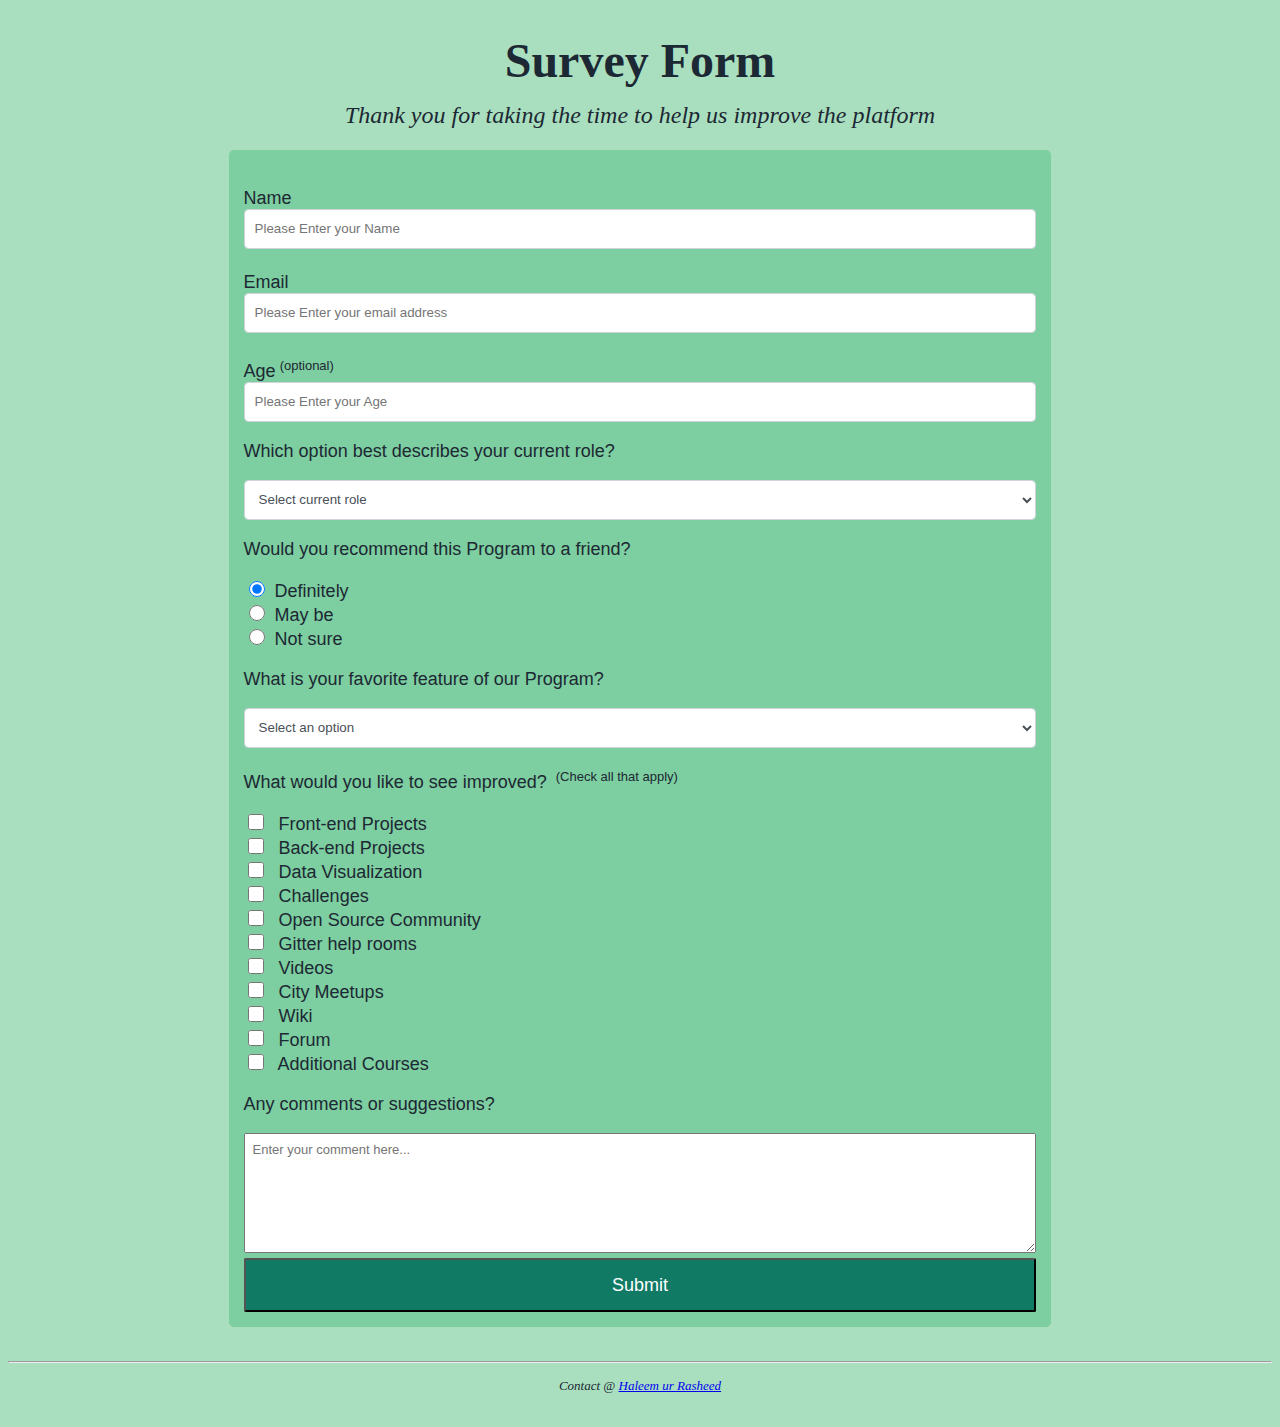
<file: Survey_Form/index.html>
<!doctype html>
<html lang="en">

  <head>
    <!-- Required meta tags -->
    <meta charset="utf-8">
    <meta name="form" content="survey form">
    <meta name="author" content="Haleem ur Rasheed">
    <meta http-equiv="refresh" content="60">
    <meta name="viewport" content="width=device-width, initial-scale=1">

    <!-- Bootstrap CSS -->
    <!--<link rel="stylesheet" href="https://stackpath.bootstrapcdn.com/bootstrap/4.4.1/css/bootstrap.min.css" integrity="sha384-Vkoo8x4CGsO3+Hhxv8T/Q5PaXtkKtu6ug5TOeNV6gBiFeWPGFN9MuhOf23Q9Ifjh" crossorigin="anonymous">-->
    <link rel="stylesheet" href="style2.css">

    <title>Survey Form </title>
  </head>


  <body>

      <header class="header"> <!-- A <header> tag cannot be placed within a <footer>, <address> or another <header> element.-->
        <h1 id="title" class="text-center">Survey Form</h1>
        <p id="description" class="text-center"><em>Thank you for taking the time to help us improve the platform</em></p>
      </header>
      <div class="container">

      <div class="form-group">
        <form id="survey-form">
            <br>
            <label id ="name-label" for ="name">Name</label><input type="text" name="name" id="name" class = "class-control" placeholder="Please Enter your Name" required>
            <br>
            <label id="email-label" for="email">Email</label><input name="email" type="email" id ="email" class = "class-control" placeholder="Please Enter your email address" required>
            <br>
            <label id="number-label" for ="number">Age<span class="clue">(optional)</span></label><input type="number" name="age" id ="number" min="08" max="110" class = "class-control" placeholder="Please Enter your Age" required>

            <p>Which option best describes your current role?</p>
            <select id="dropdown" name="role" class = "class-control" required>>
              <option disabled selected value>Select current role</option>
              <option value="student">Student</option>
              <option value="job">Professional</option>
              <option value="self learner">Self Learner</option>
              <option value="no preference">Prefer not to say</option>
              <option value="other">Other</option>
            </select>

            <p>Would you recommend this Program to a friend?</p>
              <label id ="user-recommend" for="user-recommend"><input type="radio" name="user-recommend" id ="user-recommend" class="input-radio" value="definitely" checked>Definitely</label>
              <br>
              <label id ="may be" for="may be" for="may be"><input type="radio" name="user-recommend" id="may be" class="input-radio" value="may be">May be</label>
              <br>
              <label id="not sure" for="not sure"><input type="radio" name="user-recommend" id="not sure"class="input-radio" value="not sure">Not sure</label>

            <p> What is your favorite feature of our Program?</p>
            <select id="most-like" name="mostLike" class="class-control" required>
              <option disabled selected value>Select an option</option>
              <option value="challenges">Challenges</option>
              <option value="projects">Projects</option>
              <option value="community">Community</option>
              <option value="openSource">Open Source</option>
            </select>

            <p>What would you like to see improved?
            <span class="clue">(Check all that apply)</span></p>
              <label for="front-end projects"><input id="front-end projects" type="checkbox" name="feature" value="front-end projects" class="input-checkbox"> Front-end Projects</label>
              <br>
              <label for="back-end projects"><input id="back-end projects" type="checkbox" name="feature" value="back-end projects" class="input-checkbox"> Back-end Projects</label>
              <br>
              <label for="data visualization"><input id="data visualization" type="checkbox" name="feature" value="data visualization" class="input-checkbox"> Data Visualization</label>
              <br>
              <label for="challenges"><input id="challenges" type="checkbox" name="feature" value="challenges" class="input-checkbox"> Challenges</label>
              <br>
              <label for="open source community"><input id="open source community" type="checkbox" name="feature" value="open source community"class="input-checkbox"> Open Source Community</label>
              <br>
              <label for="gitter help rooms"><input id="gitter help rooms" type="checkbox" name="feature" value="gitter help rooms" class="input-checkbox"> Gitter help rooms</label>
              <br>
              <label for="videos"><input id="videos" type="checkbox" name="feature" value="videos" class="input-checkbox"> Videos</label>
              <br>
              <label for="city meetups"><input id="city meetups" type="checkbox" name="feature" value="city meetups" class="input-checkbox"> City Meetups</label>
              <br>
              <label for="wiki"><input id="wiki" type="checkbox" name="feature" value="wiki" class="input-checkbox"> Wiki</label>
              <br>
              <label for="forum"><input id="forum" type="checkbox" name="feature" value="forum" class="input-checkbox"> Forum</label>
              <br>
              <label for="additional courses"><input id="additional courses" type="checkbox" name="feature" value="additional courses" class="input-checkbox"> Additional Courses</label>

            <p>Any comments or suggestions?</p>
              <textarea id="comments" class="input-textarea" name="comment" placeholder="Enter your comment here..."></textarea>

              <button type="submit" id="submit" class="submit-button">Submit</button>

        </form>
        </div>
      </div>

        <div>
          <footer>
          <br>
          <hr>
            <address class="text-center-end">Contact @
            <a href="mailto:haleem.rasheed@me.com">Haleem ur Rasheed</a>
            </address>
          </footer>
        </div>


  </body>
</html>
</file>
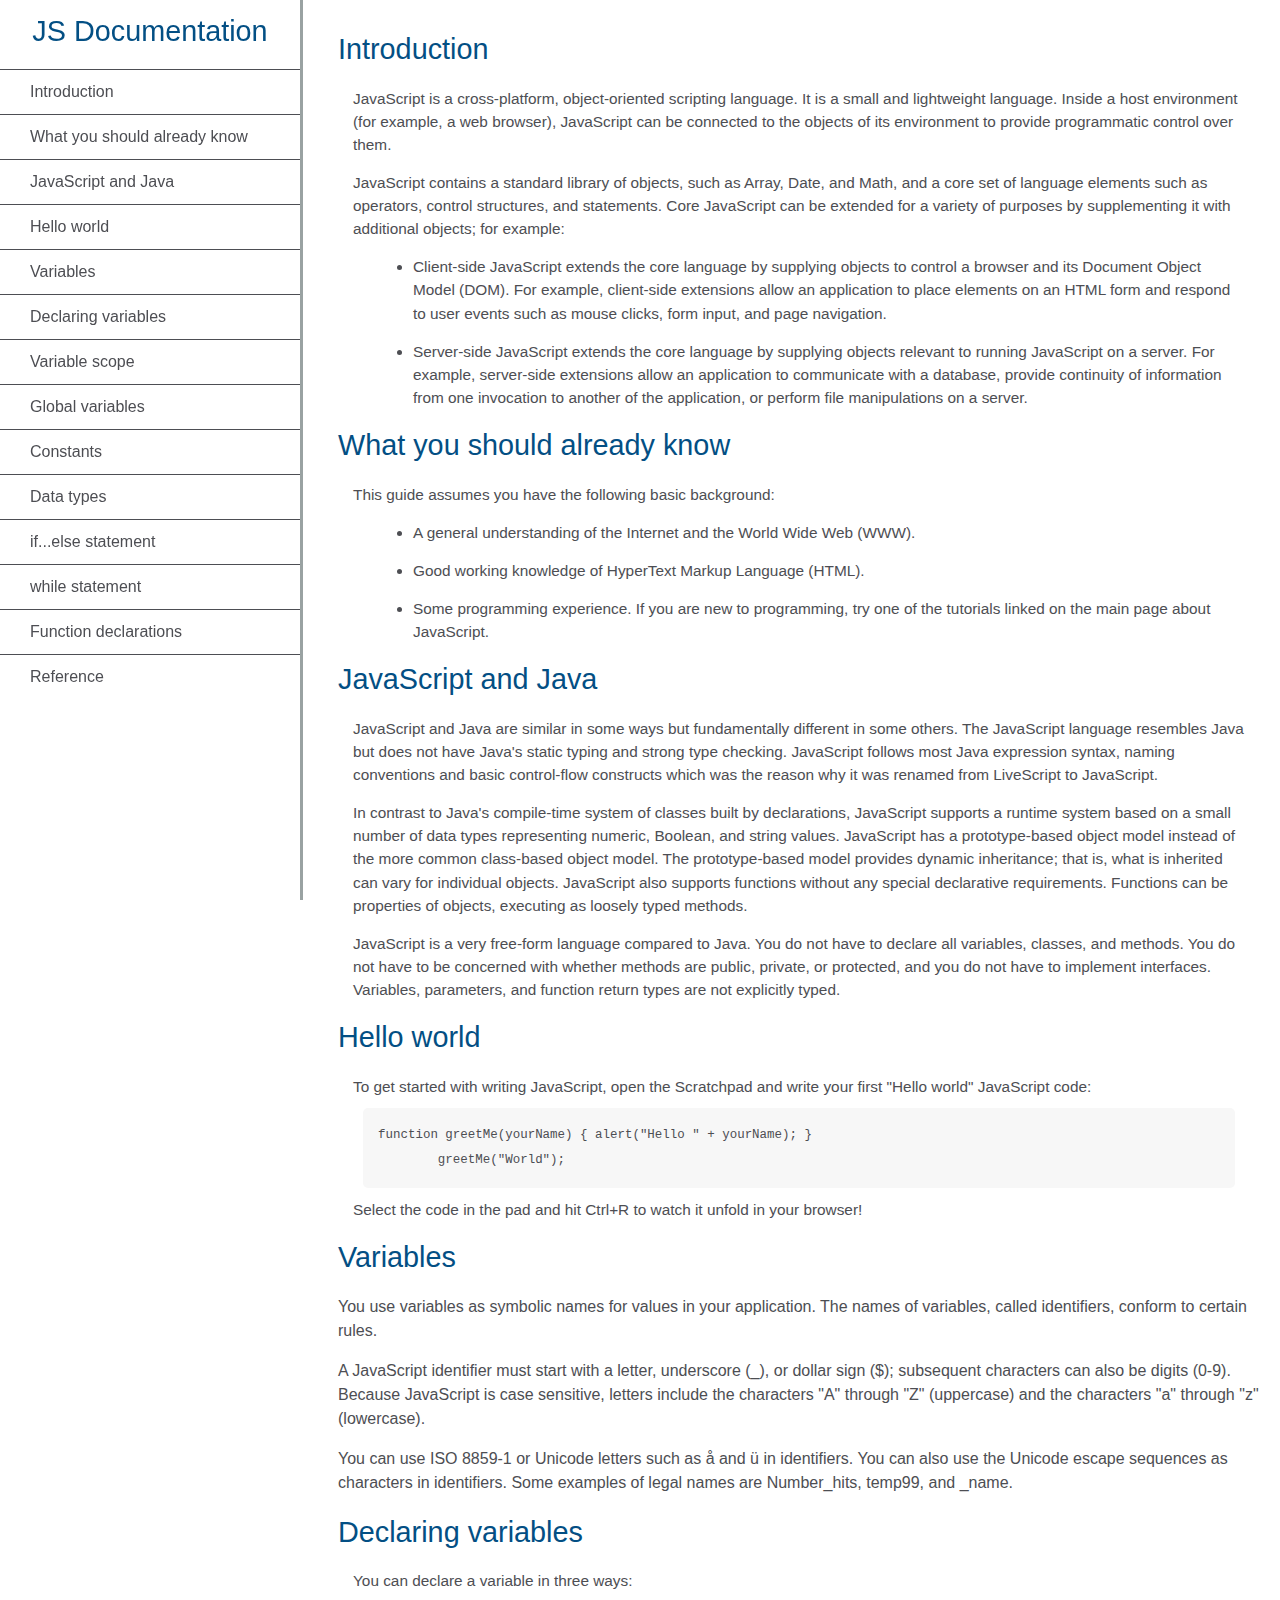
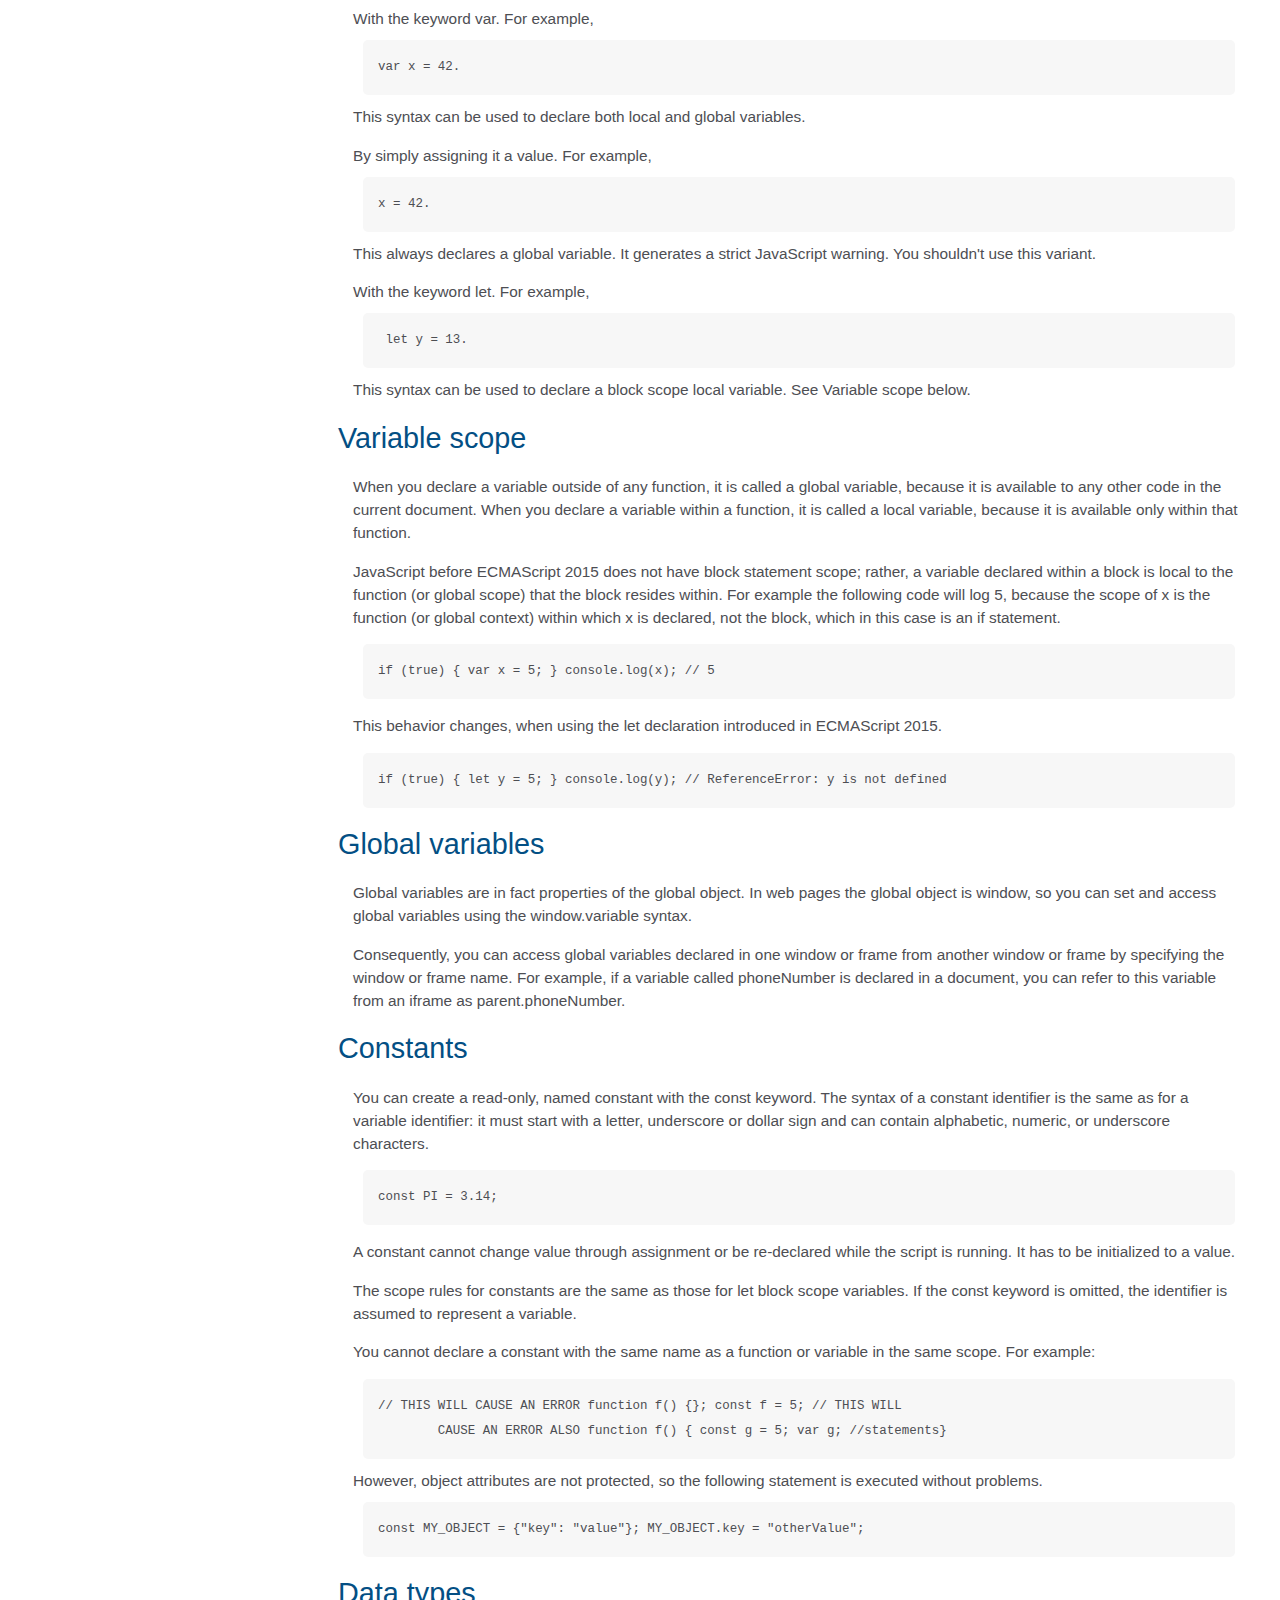
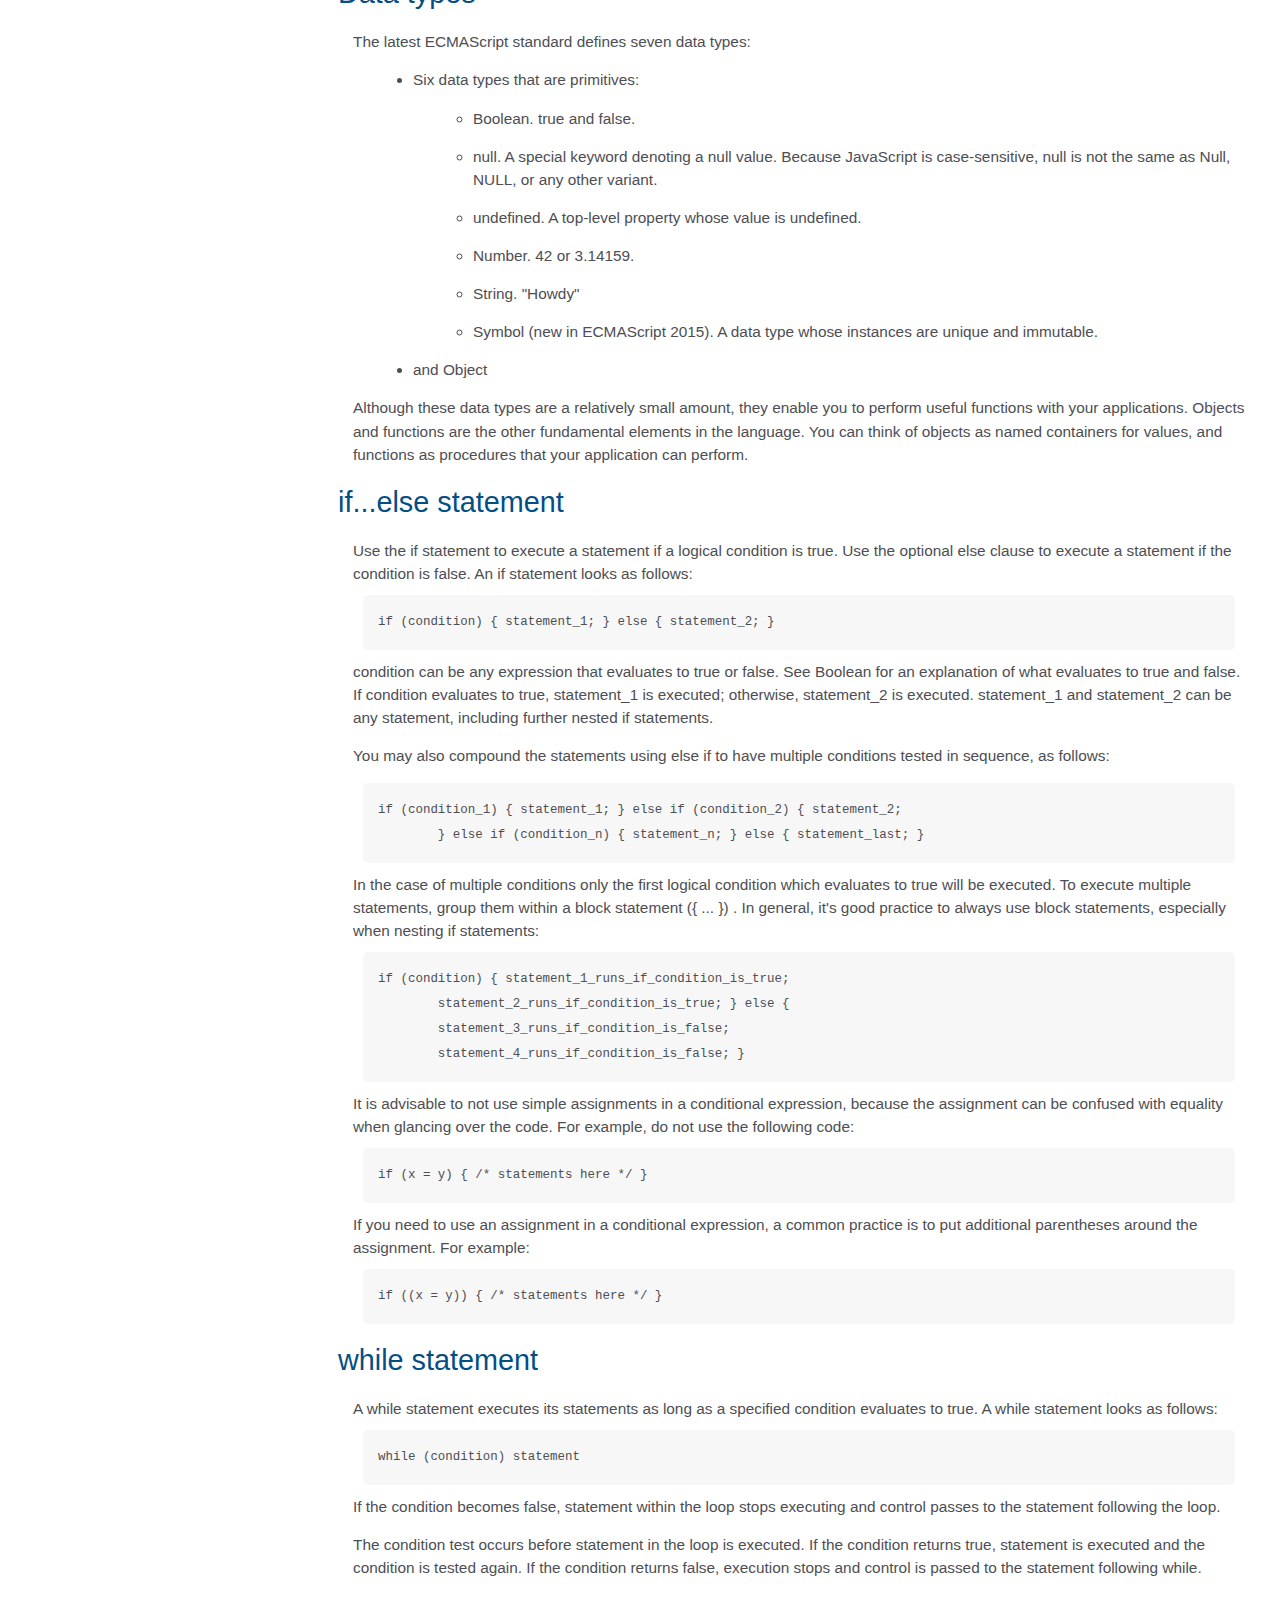
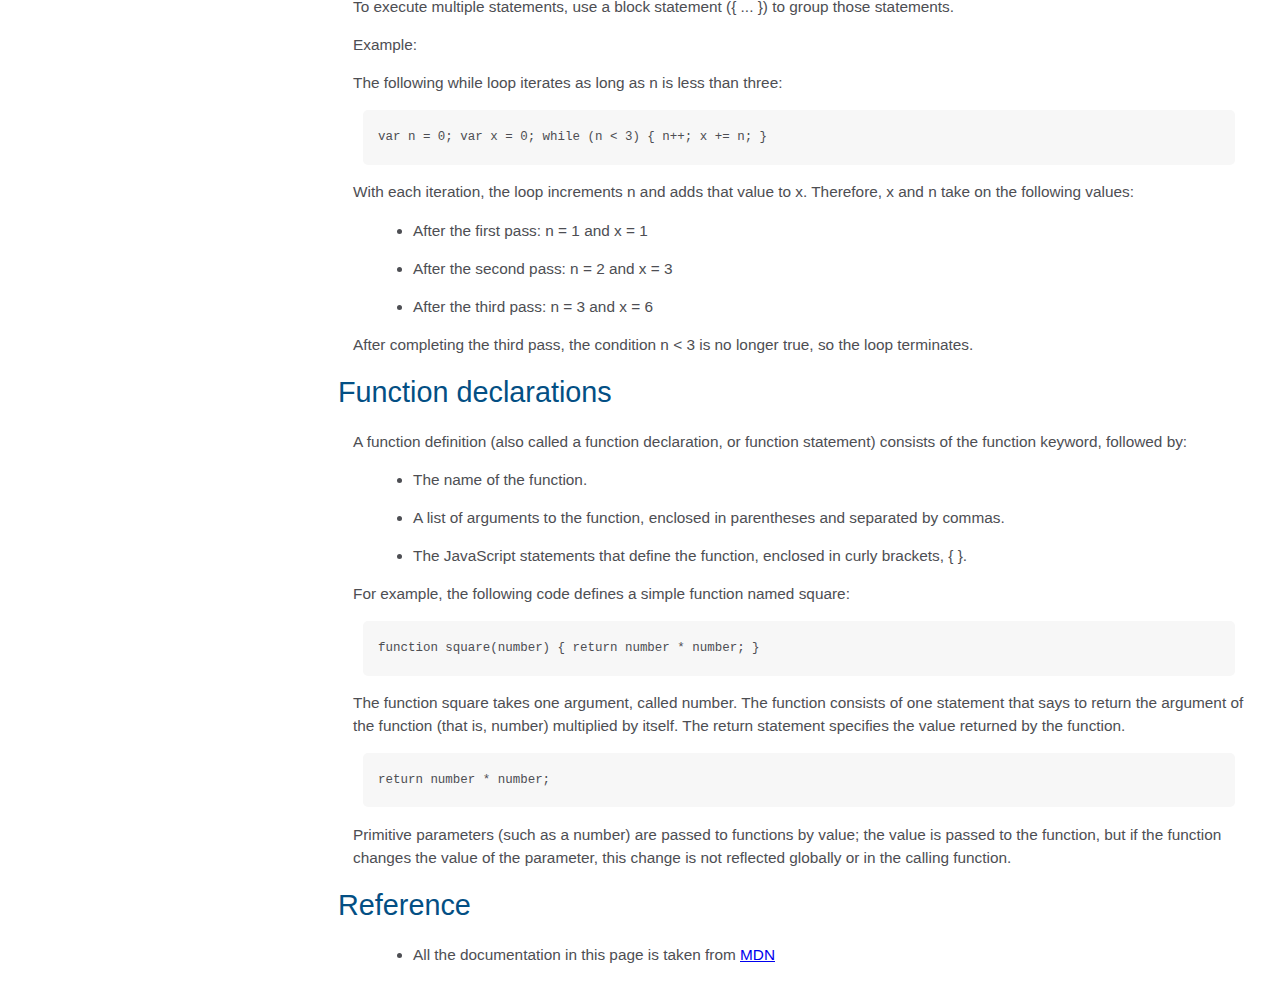
<file: Technical_documentation/index.html>
<!doctype html>
<html lang="en">

  <head>
    <!-- Required meta tags -->

    <meta charset="utf-8">
    <meta name="page" content="technical documentation">
    <meta name="author" content="Haleem ur Rasheed">
    <meta http-equiv="refresh" content="360">
    <meta name="viewport" content="width=device-width, initial-scale=1">


    <!-- Bootstrap CSS -->
    <!--<link rel="stylesheet" href="https://stackpath.bootstrapcdn.com/bootstrap/4.4.1/css/bootstrap.min.css" integrity="sha384-Vkoo8x4CGsO3+Hhxv8T/Q5PaXtkKtu6ug5TOeNV6gBiFeWPGFN9MuhOf23Q9Ifjh" crossorigin="anonymous">-->
    <!--<link rel="stylesheet" href="https://stackpath.bootstrapcdn.com/font-awesome/4.7.0/css/font-awesome.min.css">-->
    <!--<link rel="stylesheet" href="https://cdnjs.cloudflare.com/ajax/libs/font-awesome/4.7.0/css/font-awesome.min.css">-->
    <link rel="stylesheet" href="style.css">


    <title>Technical Documentation</title>
  </head>

<nav id="navbar">
  <header>JS Documentation</header>
  <ul>
    <li><a class="nav-link" href="#Introduction">Introduction</a></li>
    <li><a class="nav-link" href="#What_you_should_already_know">What you should already know</a></li>
    <li><a class="nav-link" href="#JavaScript_and_Java">JavaScript and Java</a></li>
    <li><a class="nav-link" href="#Hello_world">Hello world</a></li>
    <li><a class="nav-link" href="#Variables">Variables</a></li>
    <li><a class="nav-link" href="#Declaring_variables">Declaring variables</a></li>
    <li><a class="nav-link" href="#Variable_scope">Variable scope</a></li>
    <li><a class="nav-link" href="#Global_variables">Global variables</a></li>
    <li><a class="nav-link" href="#Constants">Constants</a></li>
    <li><a class="nav-link" href="#Data_types">Data types</a></li>
    <li><a class="nav-link" href="#if...else_statement">if...else statement</a></li>
    <li><a class="nav-link" href="#while_statement">while statement</a></li>
    <li><a class="nav-link" href="#Function_declarations">Function declarations</a></li>
    <li><a class="nav-link" href="#Reference">Reference</a></li>
  </ul>
</nav>

<main role="main" id="main-doc">
  <section class="main-section" id="Introduction">
    <header>Introduction</header>
    <article>
      <p>JavaScript is a cross-platform, object-oriented scripting language. It
        is a small and lightweight language. Inside a host environment (for
        example, a web browser), JavaScript can be connected to the objects of
        its environment to provide programmatic control over them.</p>

      <p>JavaScript contains a standard library of objects, such as Array, Date,
        and Math, and a core set of language elements such as operators, control
        structures, and statements. Core JavaScript can be extended for a
        variety of purposes by supplementing it with additional objects; for
        example:</p>
      <ul>
        <li>Client-side JavaScript extends the core language by supplying objects
          to control a browser and its Document Object Model (DOM). For example,
          client-side extensions allow an application to place elements on an
          HTML form and respond to user events such as mouse clicks, form input,
          and page navigation.</li>
        <li>Server-side JavaScript extends the core language by supplying objects
          relevant to running JavaScript on a server. For example, server-side
          extensions allow an application to communicate with a database,
          provide continuity of information from one invocation to another of
          the application, or perform file manipulations on a server.</li>
      </ul>
    </article>

  </section>
  <section class="main-section" id="What_you_should_already_know">
    <header>What you should already know</header>
    <article>
      <p>This guide assumes you have the following basic background:</p>

      <ul>
        <li>A general understanding of the Internet and the World Wide Web (WWW).</li>
        <li>Good working knowledge of HyperText Markup Language (HTML).</li>
        <li>Some programming experience. If you are new to programming, try one of
          the tutorials linked on the main page about JavaScript.</li>
      </ul>
    </article>
  </section>

  <section class="main-section" id="JavaScript_and_Java">
    <header>JavaScript and Java</header>
    <article>
      <p>JavaScript and Java are similar in some ways but fundamentally different
        in some others. The JavaScript language resembles Java but does not have
        Java's static typing and strong type checking. JavaScript follows most
        Java expression syntax, naming conventions and basic control-flow
        constructs which was the reason why it was renamed from LiveScript to
        JavaScript.</p>
      <p>In contrast to Java's compile-time system of classes built by
        declarations, JavaScript supports a runtime system based on a small
        number of data types representing numeric, Boolean, and string values.
        JavaScript has a prototype-based object model instead of the more common
        class-based object model. The prototype-based model provides dynamic
        inheritance; that is, what is inherited can vary for individual objects.
        JavaScript also supports functions without any special declarative
        requirements. Functions can be properties of objects, executing as
        loosely typed methods.</p>
      <p>JavaScript is a very free-form language compared to Java. You do not
        have to declare all variables, classes, and methods. You do not have to
        be concerned with whether methods are public, private, or protected, and
        you do not have to implement interfaces. Variables, parameters, and
        function return types are not explicitly typed.
      </p>
    </article>
  </section>

  <section class="main-section" id="Hello_world">
    <header>Hello world</header>
    <article>
      To get started with writing JavaScript, open the Scratchpad and write your
      first "Hello world" JavaScript code:
      <code>function greetMe(yourName) { alert("Hello " + yourName); }
        greetMe("World");</code>

      Select the code in the pad and hit Ctrl+R to watch it unfold in your
      browser!
    </article>
  </section>

  <section class="main-section" id="Variables">
    <header>Variables</header>
    <p>You use variables as symbolic names for values in your application. The
      names of variables, called identifiers, conform to certain rules.</p>
    <p>A JavaScript identifier must start with a letter, underscore (_), or
      dollar sign ($); subsequent characters can also be digits (0-9). Because
      JavaScript is case sensitive, letters include the characters "A" through
      "Z" (uppercase) and the characters "a" through "z" (lowercase).</p>
    <p>You can use ISO 8859-1 or Unicode letters such as å and ü in identifiers.
      You can also use the Unicode escape sequences as characters in
      identifiers. Some examples of legal names are Number_hits, temp99, and
      _name.</p>
  </section>

  <section class="main-section" id="Declaring_variables">
    <header>Declaring variables</header>
    <article>
      You can declare a variable in three ways:
      <p>With the keyword var. For example, <code>var x = 42.</code> This syntax
        can be used to declare both local and global variables.</p>
      <p>By simply assigning it a value. For example, <code>x = 42.</code> This
        always declares a global variable. It generates a strict JavaScript
        warning. You shouldn't use this variant.</p>
      <p>With the keyword let. For example,<code> let y = 13.</code> This syntax
        can be used to declare a block scope local variable. See Variable scope
        below.</p>
    </article>
  </section>

  <section class="main-section" id="Variable_scope">
    <header>Variable scope</header>
    <article>
      <p>When you declare a variable outside of any function, it is called a
        global variable, because it is available to any other code in the
        current document. When you declare a variable within a function, it is
        called a local variable, because it is available only within that
        function.</p>

      <p>JavaScript before ECMAScript 2015 does not have block statement scope;
        rather, a variable declared within a block is local to the function (or
        global scope) that the block resides within. For example the following
        code will log 5, because the scope of x is the function (or global
        context) within which x is declared, not the block, which in this case
        is an if statement.</p>
      <code>if (true) { var x = 5; } console.log(x); // 5</code>
      <p>This behavior changes, when using the let declaration introduced in
        ECMAScript 2015.</p>

      <code>if (true) { let y = 5; } console.log(y); // ReferenceError: y is not defined</code>
    </article>
  </section>

  <section class="main-section" id="Global_variables">
    <header>Global variables</header>
    <article>
      <p>Global variables are in fact properties of the global object. In web
        pages the global object is window, so you can set and access global
        variables using the window.variable syntax.</p>
      <p>Consequently, you can access global variables declared in one window or
        frame from another window or frame by specifying the window or frame
        name. For example, if a variable called phoneNumber is declared in a
        document, you can refer to this variable from an iframe as
        parent.phoneNumber.</p>
    </article>
  </section>

  <section class="main-section" id="Constants">
    <header>Constants</header>
    <article>
      <p>You can create a read-only, named constant with the const keyword. The
        syntax of a constant identifier is the same as for a variable
        identifier: it must start with a letter, underscore or dollar sign and
        can contain alphabetic, numeric, or underscore characters.</p>

      <code>const PI = 3.14;</code>
      <p>A constant cannot change value through assignment or be re-declared
        while the script is running. It has to be initialized to a value.</p>
      <p>The scope rules for constants are the same as those for let block scope
        variables. If the const keyword is omitted, the identifier is assumed to
        represent a variable.</p>

      <p>You cannot declare a constant with the same name as a function or
        variable in the same scope. For example:</p>

      <code>// THIS WILL CAUSE AN ERROR function f() {}; const f = 5; // THIS WILL
        CAUSE AN ERROR ALSO function f() { const g = 5; var g; //statements}</code>

      However, object attributes are not protected, so the following statement
      is executed without problems.
      <code>const MY_OBJECT = {"key": "value"}; MY_OBJECT.key = "otherValue";</code>
    </article>
  </section>

  <section class="main-section" id="Data_types">
    <header>Data types</header>
    <article>
      <p>The latest ECMAScript standard defines seven data types:</p>
      <ul>
        <li><p>Six data types that are primitives:</p>
          <ul>
            <li>Boolean. true and false.</li>
            <li>null. A special keyword denoting a null value. Because JavaScript
              is case-sensitive, null is not the same as Null, NULL, or any
              other variant.</li>
            <li>undefined. A top-level property whose value is undefined.</li>
            <li>Number. 42 or 3.14159.</li>
            <li>String. "Howdy"</li>
            <li>Symbol (new in ECMAScript 2015). A data type whose instances are
              unique and immutable.</li>
          </ul>
        </li>

        <li>and Object</li>
      </ul>
      Although these data types are a relatively small amount, they enable you
      to perform useful functions with your applications. Objects and functions
      are the other fundamental elements in the language. You can think of
      objects as named containers for values, and functions as procedures that
      your application can perform.
    </article>
  </section>

  <section class="main-section" id="if...else_statement">
    <header>if...else statement</header>
    <article>
      Use the if statement to execute a statement if a logical condition is
      true. Use the optional else clause to execute a statement if the condition
      is false. An if statement looks as follows:

      <code>if (condition) { statement_1; } else { statement_2; }</code>

      condition can be any expression that evaluates to true or false. See
      Boolean for an explanation of what evaluates to true and false. If
      condition evaluates to true, statement_1 is executed; otherwise,
      statement_2 is executed. statement_1 and statement_2 can be any statement,
      including further nested if statements.

      <p>You may also compound the statements using else if to have multiple
        conditions tested in sequence, as follows:</p>
      <code>if (condition_1) { statement_1; } else if (condition_2) { statement_2;
        } else if (condition_n) { statement_n; } else { statement_last; }</code>

      In the case of multiple conditions only the first logical condition which
      evaluates to true will be executed. To execute multiple statements, group
      them within a block statement ({ ... }) . In general, it's good practice
      to always use block statements, especially when nesting if statements:

      <code>if (condition) { statement_1_runs_if_condition_is_true;
        statement_2_runs_if_condition_is_true; } else {
        statement_3_runs_if_condition_is_false;
        statement_4_runs_if_condition_is_false; }</code>

      It is advisable to not use simple assignments in a conditional expression,
      because the assignment can be confused with equality when glancing over
      the code. For example, do not use the following code:

      <code>if (x = y) { /* statements here */ }</code>

      If you need to use an assignment in a conditional expression, a common practice is to put
      additional parentheses around the assignment. For example:

      <code>if ((x = y)) { /* statements here */ }</code>
    </article>
  </section>

  <section class="main-section" id="while_statement">
    <header>while statement</header>
    <article>
      A while statement executes its statements as long as a specified condition
      evaluates to true. A while statement looks as follows:

      <code>while (condition) statement</code>

      If the condition becomes false, statement within the loop stops executing and control passes to the
      statement following the loop.

      <p>The condition test occurs before statement in the loop is executed. If
        the condition returns true, statement is executed and the condition is
        tested again. If the condition returns false, execution stops and
        control is passed to the statement following while.</p>

      <p>To execute multiple statements, use a block statement ({ ... }) to group
        those statements.</p>

      Example:

      <p>The following while loop iterates as long as n is less than three:</p>

      <code>var n = 0; var x = 0; while (n &lt; 3) { n++; x += n; }</code>
      <p>With each iteration, the loop increments n and adds that value to x.
        Therefore, x and n take on the following values:</p>

      <ul>
        <li>After the first pass: n = 1 and x = 1</li>
        <li>After the second pass: n = 2 and x = 3</li>
        <li>After the third pass: n = 3 and x = 6</li>
      </ul>
      <p>After completing the third pass, the condition n &lt; 3 is no longer
        true, so the loop terminates.</p>
    </article>
  </section>

  <section class="main-section" id="Function_declarations">
    <header>Function declarations</header>
    <article>
      A function definition (also called a function declaration, or function
      statement) consists of the function keyword, followed by:

      <ul>
        <li>The name of the function.</li>
        <li>A list of arguments to the function, enclosed in parentheses and
          separated by commas.</li>
        <li>The JavaScript statements that define the function, enclosed in curly
          brackets, { }.</li>
      </ul>
      <p>For example, the following code defines a simple function named square:</p>

      <code>function square(number) { return number * number; }</code>
      <p>The function square takes one argument, called number. The function
        consists of one statement that says to return the argument of the
        function (that is, number) multiplied by itself. The return statement
        specifies the value returned by the function.</p>

      <code>return number * number;</code>
      <p>Primitive parameters (such as a number) are passed to functions by
        value; the value is passed to the function, but if the function changes
        the value of the parameter, this change is not reflected globally or in
        the calling function.</p>
    </article>
  </section>

  <section class="main-section" id="Reference">
    <header>Reference</header>
    <article>
      <ul>
        <li>
          All the documentation in this page is taken from
          <a href="https://developer.mozilla.org/en-US/docs/Web/JavaScript/Guide"
            target="_blank" >MDN</a
          >
        </li>
      </ul>
    </article>
  </section>
</main>


  </body>
</html>
</file>
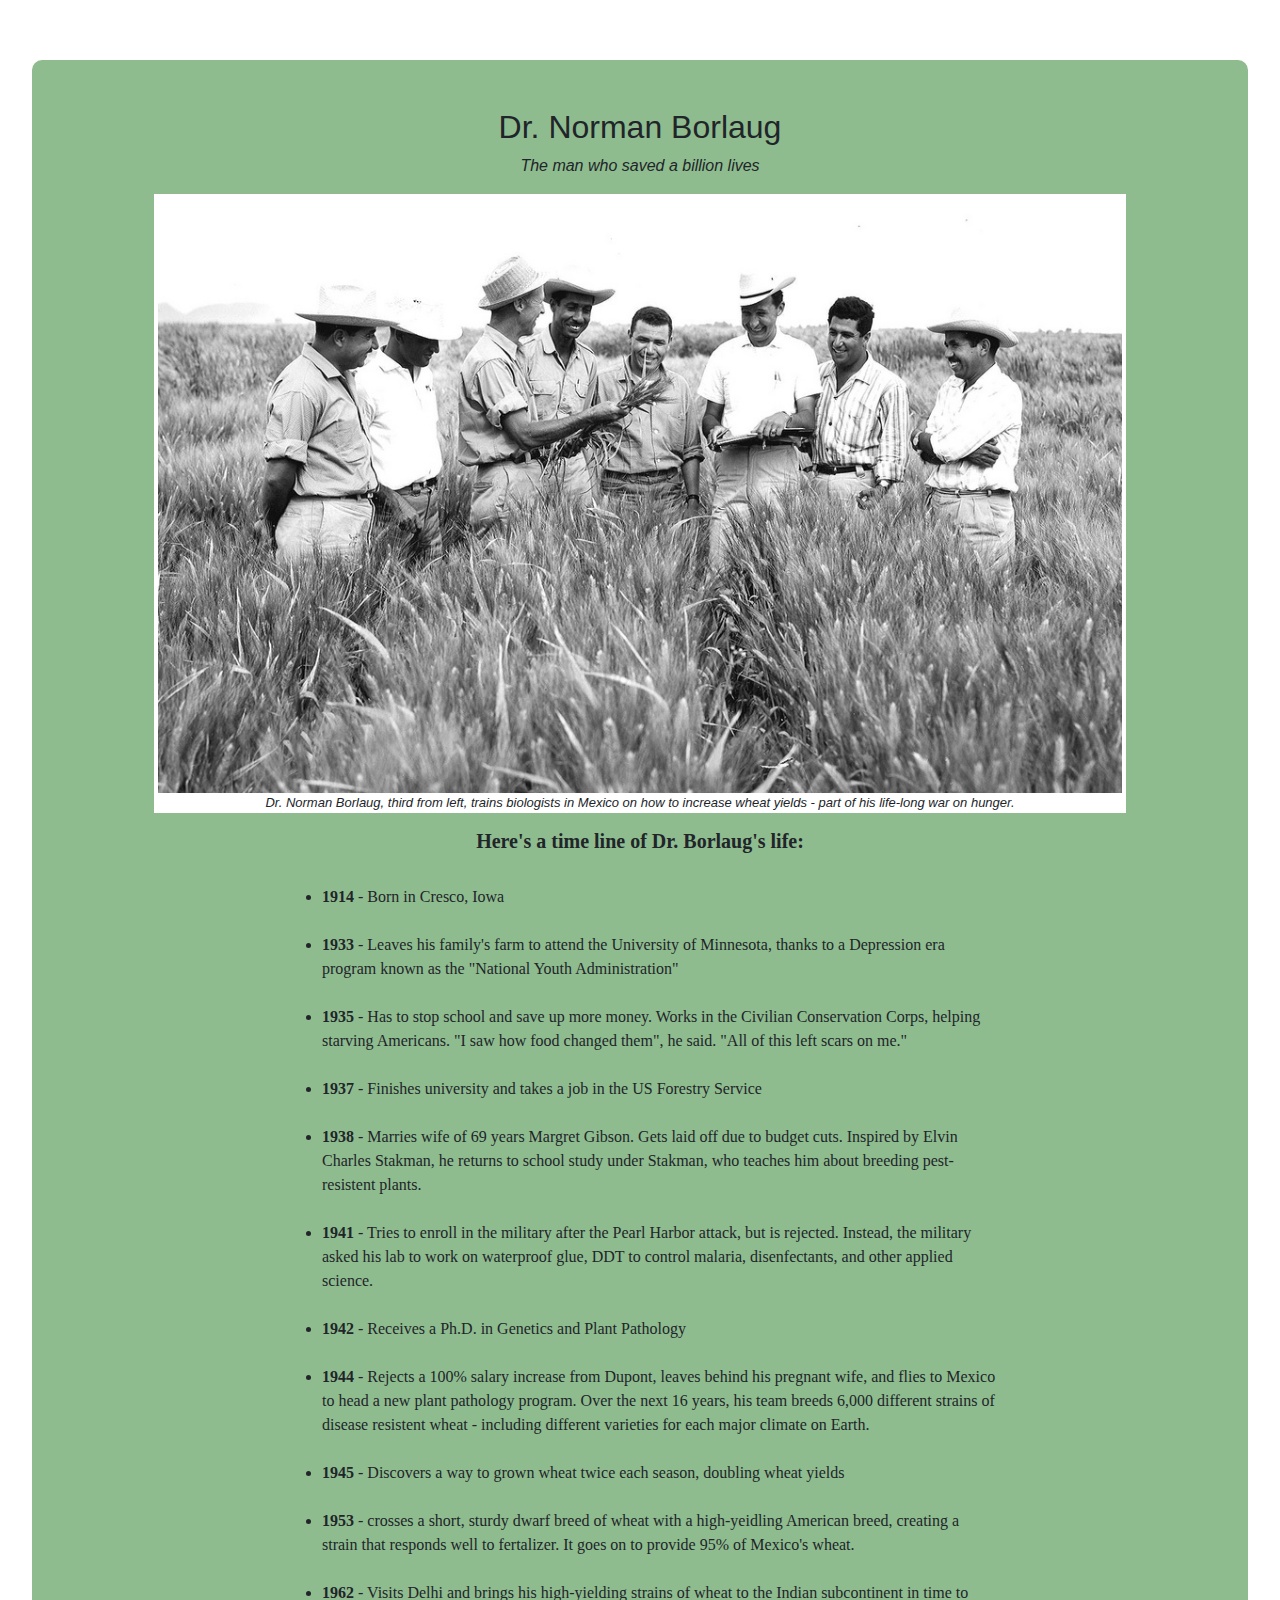
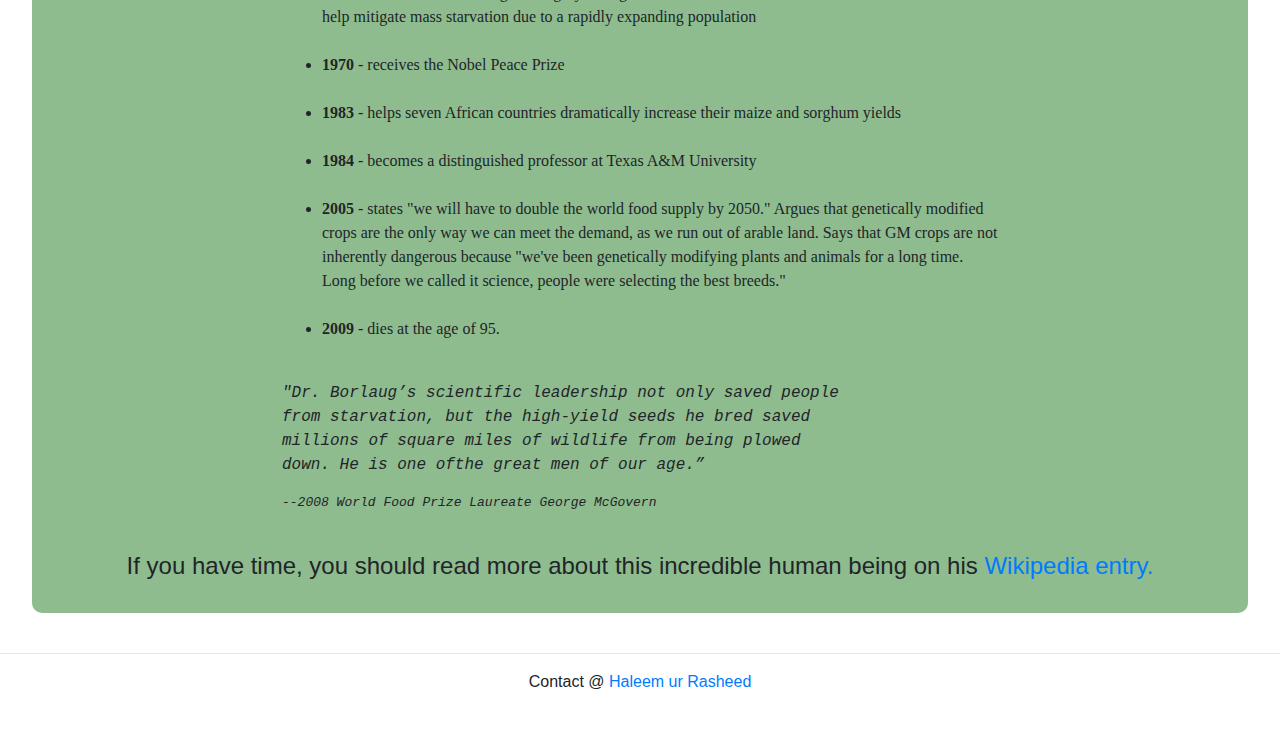
<file: Tribute_Page/index.html>
<!doctype html>
<html lang="en">

  <head>
    <!-- Required meta tags -->
    <meta charset="utf-8">
    <meta name="viewport" content="width=device-width, initial-scale=1, shrink-to-fit=no">

    <!-- Bootstrap CSS -->
    <link rel="stylesheet" href="https://stackpath.bootstrapcdn.com/bootstrap/4.4.1/css/bootstrap.min.css" integrity="sha384-Vkoo8x4CGsO3+Hhxv8T/Q5PaXtkKtu6ug5TOeNV6gBiFeWPGFN9MuhOf23Q9Ifjh" crossorigin="anonymous">
    <link rel="stylesheet" href="style.css">

    <title> Tribute Page </title>
  </head>


  <body>

    <div id="main">
    <br>
    <br>
      <h2 id="title">Dr. Norman Borlaug</h2>
      <p id="title"><em>The man who saved a billion lives</em></p>

        <div id="img-div">
          <figure>
            <img id="image" src="images/tribute1.jpg" alt="">
            <figcaption id="img-caption">Dr. Norman Borlaug, third from left, trains biologists in Mexico on how to increase wheat yields - part of his life-long war on hunger.</figcaption>
          </figure>
        </div>

        <div id="tribute-info">
          <h5 style="text-align: center;"><b>Here's a time line of Dr. Borlaug's life:</b></h5>
          <br>
            <ul>
                <li><b>1914</b> - Born in Cresco, Iowa</li>
          <br>
                <li><b>1933</b> - Leaves his family's farm to attend the University of Minnesota, thanks to a Depression era program known as the "National Youth Administration"</li>
          <br>
                <li><b>1935</b> - Has to stop school and save up more money. Works in the Civilian Conservation Corps, helping starving Americans. "I saw how food changed them", he said. "All of this left scars on me."</li>
          <br>
                <li><b>1937</b> - Finishes university and takes a job in the US Forestry Service</li>
          <br>
                <li><b>1938</b> - Marries wife of 69 years Margret Gibson. Gets laid off due to budget cuts. Inspired by Elvin Charles Stakman, he returns to school study under Stakman, who teaches him about breeding pest-resistent plants.</li>
          <br>
                <li><b>1941</b> - Tries to enroll in the military after the Pearl Harbor attack, but is rejected. Instead, the military asked his lab to work on waterproof glue, DDT to control malaria, disenfectants, and other applied science.</li>
          <br>
                <li><b>1942</b> - Receives a Ph.D. in Genetics and Plant Pathology</li>
          <br>
                <li><b>1944</b> - Rejects a 100% salary increase from Dupont, leaves behind his pregnant wife, and flies to Mexico to head a new plant pathology program. Over the next 16 years, his team breeds 6,000 different strains of disease resistent wheat - including different varieties for each major climate on Earth.</li>
          <br>
                <li><b>1945</b> - Discovers a way to grown wheat twice each season, doubling wheat yields</li>
          <br>
                <li><b>1953</b> - crosses a short, sturdy dwarf breed of wheat with a high-yeidling American breed, creating a strain that responds well to fertalizer. It goes on to provide 95% of Mexico's wheat.</li>
          <br>
                <li><b>1962</b> - Visits Delhi and brings his high-yielding strains of wheat to the Indian subcontinent in time to help mitigate mass starvation due to a rapidly expanding population</li>
          <br>
                <li><b>1970</b> - receives the Nobel Peace Prize</li>
          <br>
                <li><b>1983</b> - helps seven African countries dramatically increase their maize and sorghum yields</li>
          <br>
                <li><b>1984</b> - becomes a distinguished professor at Texas A&amp;M University</li>
          <br>
                <li><b>2005</b> - states "we will have to double the world food supply by 2050." Argues that genetically modified crops are the only way we can meet the demand, as we run out of arable land. Says that GM crops are not inherently dangerous because "we've been genetically modifying plants and animals for a long time. Long before we called it science, people were selecting the best breeds."</li>
          <br>
                <li><b>2009</b> - dies at the age of 95.</li>
            </ul>
          <br>

          <blockquote id="bq" cite="https://www.worldfoodprize.org/index.cfm/87428/39975/tributes_to_norman_borlaug_from_around_the_world">
            <p>"Dr. Borlaug’s scientific leadership not only saved people <br>from starvation, but the high-yield seeds he bred saved <br>millions of square miles of wildlife from being plowed <br>down. He is one ofthe great men of our age.”</p>
            <p style="font-size: small;"><i>--2008 World Food Prize Laureate George McGovern</i></p>
          </blockquote>
          <br>
        </div>

        <div>
            <h4 style="text-align: center;">If you have time, you should read more about this incredible human being on his <a href="https://en.wikipedia.org/wiki/Norman_Borlaug"> Wikipedia entry.</a></h4>
          <br>
        </div>
        </div>
        <div>
          <footer>
          <br>
          <hr>
            <address style="text-align: center;">Contact @
            <a href="mailto:haleem.rasheed@me.com">Haleem ur Rasheed</a>
            </address>
          </footer>
        </div>
  </body>
</html>
</file>
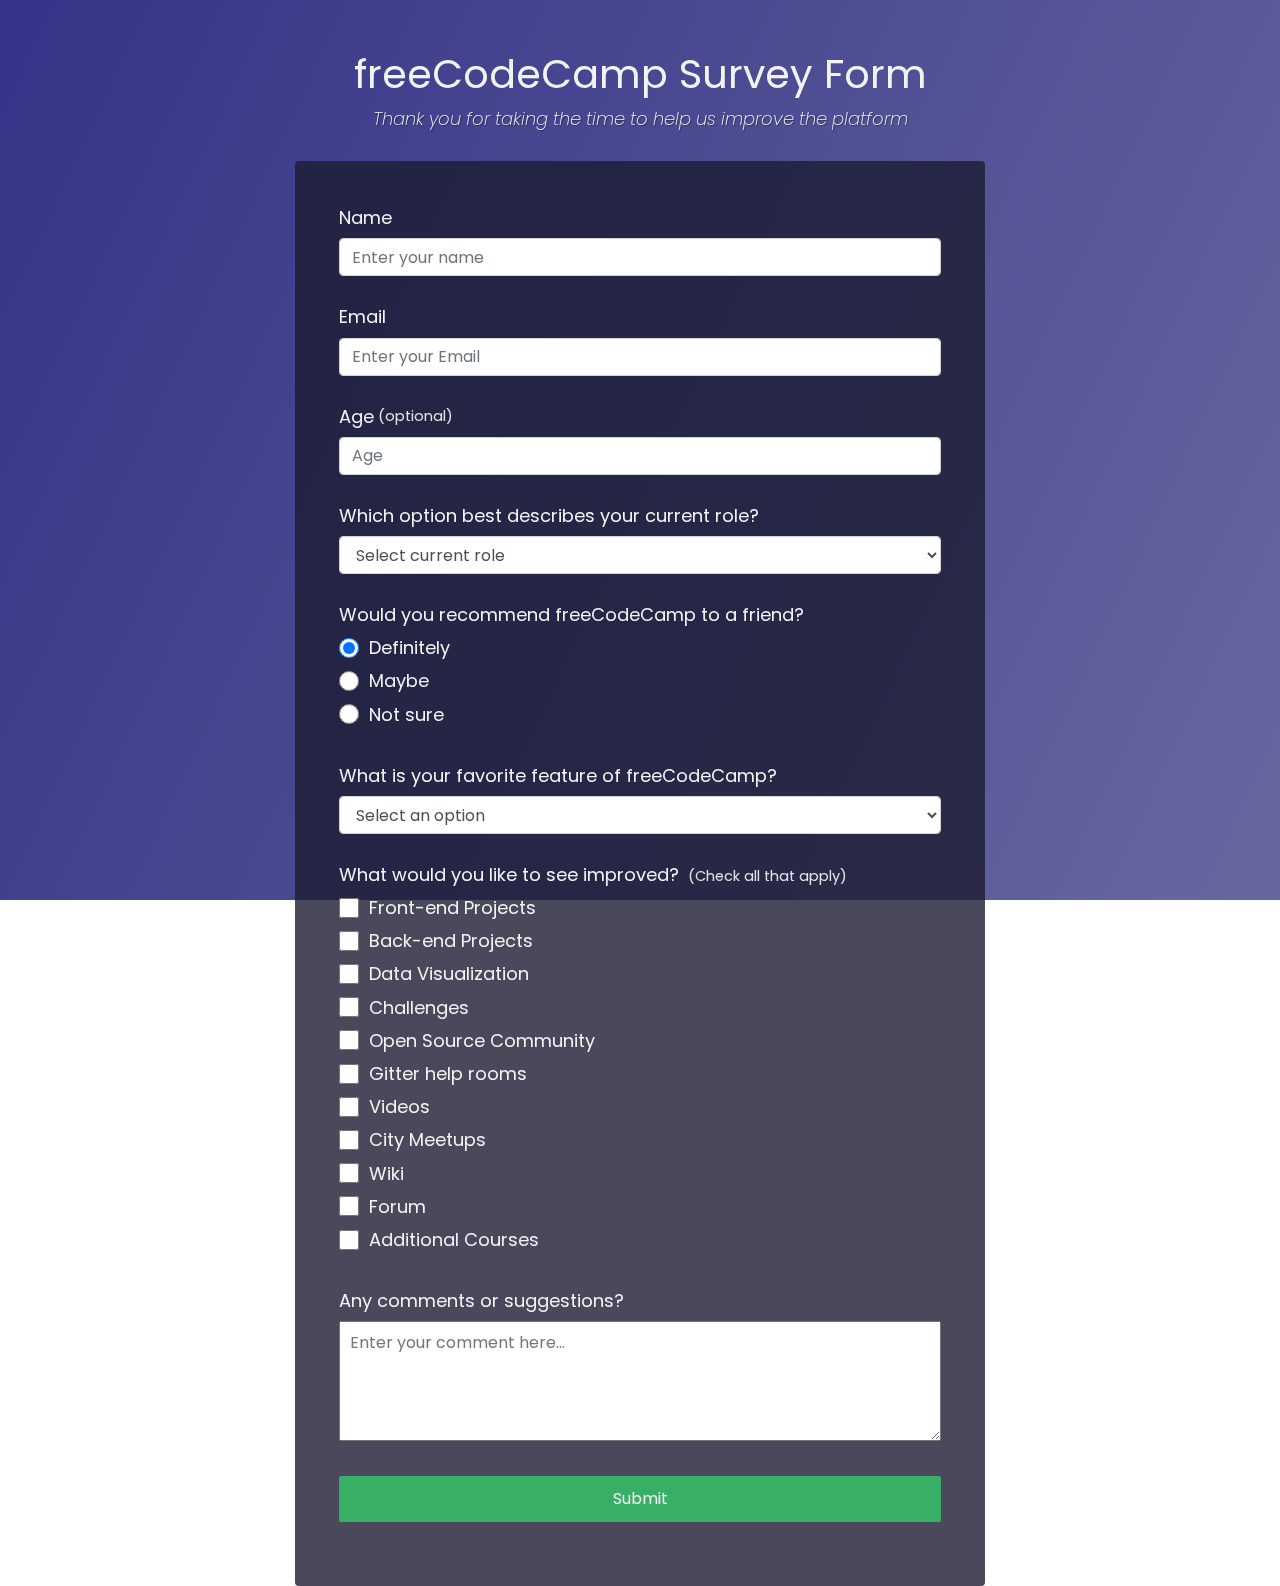
<file: Survey_Form/index2.html>
<!doctype html>
<html lang="en">

  <head>
    <!-- Required meta tags -->
    <meta charset="utf-8">
    <meta name="viewport" content="width=device-width, initial-scale=1, shrink-to-fit=no">

    <!-- Bootstrap CSS -->
    <link rel="stylesheet" href="https://stackpath.bootstrapcdn.com/bootstrap/4.4.1/css/bootstrap.min.css" integrity="sha384-Vkoo8x4CGsO3+Hhxv8T/Q5PaXtkKtu6ug5TOeNV6gBiFeWPGFN9MuhOf23Q9Ifjh" crossorigin="anonymous">
    <link rel="stylesheet" href="style.css">

    <title>Survey Form </title>
  </head>

<div class="container">
  <header class="header">
    <h1 id="title" class="text-center">freeCodeCamp Survey Form</h1>
    <p id="description" class="description text-center">
      Thank you for taking the time to help us improve the platform
    </p>
  </header>
  <form id="survey-form">
    <div class="form-group">
      <label id="name-label" for="name">Name</label>
      <input
        type="text"
        name="name"
        id="name"
        class="form-control"
        placeholder="Enter your name"
        required
      />
    </div>
    <div class="form-group">
      <label id="email-label" for="email">Email</label>
      <input
        type="email"
        name="email"
        id="email"
        class="form-control"
        placeholder="Enter your Email"
        required
      />
    </div>
    <div class="form-group">
      <label id="number-label" for="number"
        >Age<span class="clue">(optional)</span></label
      >
      <input
        type="number"
        name="age"
        id="number"
        min="10"
        max="99"
        class="form-control"
        placeholder="Age"
      />
    </div>
    <div class="form-group">
      <p>Which option best describes your current role?</p>
      <select id="dropdown" name="role" class="form-control" required>
        <option disabled selected value>Select current role</option>
        <option value="student">Student</option>
        <option value="job">Full Time Job</option>
        <option value="learner">Full Time Learner</option>
        <option value="preferNo">Prefer not to say</option>
        <option value="other">Other</option>
      </select>
    </div>

    <div class="form-group">
      <p>Would you recommend freeCodeCamp to a friend?</p>
      <label>
        <input
          name="user-recommend"
          value="definitely"
          type="radio"
          class="input-radio"
          checked
        />Definitely</label
      >
      <label>
        <input
          name="user-recommend"
          value="maybe"
          type="radio"
          class="input-radio"
        />Maybe</label
      >

      <label
        ><input
          name="user-recommend"
          value="not-sure"
          type="radio"
          class="input-radio"
        />Not sure</label
      >
    </div>

    <div class="form-group">
      <p>
        What is your favorite feature of freeCodeCamp?
      </p>
      <select id="most-like" name="mostLike" class="form-control" required>
        <option disabled selected value>Select an option</option>
        <option value="challenges">Challenges</option>
        <option value="projects">Projects</option>
        <option value="community">Community</option>
        <option value="openSource">Open Source</option>
      </select>
    </div>

    <div class="form-group">
      <p>
        What would you like to see improved?
        <span class="clue">(Check all that apply)</span>
      </p>

      <label
        ><input
          name="prefer"
          value="front-end-projects"
          type="checkbox"
          class="input-checkbox"
        />Front-end Projects</label
      >
      <label>
        <input
          name="prefer"
          value="back-end-projects"
          type="checkbox"
          class="input-checkbox"
        />Back-end Projects</label
      >
      <label
        ><input
          name="prefer"
          value="data-visualization"
          type="checkbox"
          class="input-checkbox"
        />Data Visualization</label
      >
      <label
        ><input
          name="prefer"
          value="challenges"
          type="checkbox"
          class="input-checkbox"
        />Challenges</label
      >
      <label
        ><input
          name="prefer"
          value="open-source-community"
          type="checkbox"
          class="input-checkbox"
        />Open Source Community</label
      >
      <label
        ><input
          name="prefer"
          value="gitter-help-rooms"
          type="checkbox"
          class="input-checkbox"
        />Gitter help rooms</label
      >
      <label
        ><input
          name="prefer"
          value="videos"
          type="checkbox"
          class="input-checkbox"
        />Videos</label
      >
      <label
        ><input
          name="prefer"
          value="city-meetups"
          type="checkbox"
          class="input-checkbox"
        />City Meetups</label
      >
      <label
        ><input
          name="prefer"
          value="wiki"
          type="checkbox"
          class="input-checkbox"
        />Wiki</label
      >
      <label
        ><input
          name="prefer"
          value="forum"
          type="checkbox"
          class="input-checkbox"
        />Forum</label
      >
      <label
        ><input
          name="prefer"
          value="additional-courses"
          type="checkbox"
          class="input-checkbox"
        />Additional Courses</label
      >
    </div>

    <div class="form-group">
      <p>Any comments or suggestions?</p>
      <textarea
        id="comments"
        class="input-textarea"
        name="comment"
        placeholder="Enter your comment here..."
      ></textarea>
    </div>

    <div class="form-group">
      <button type="submit" id="submit" class="submit-button">
        Submit
      </button>
    </div>
  </form>
</div>
</body>
</html>
</file>
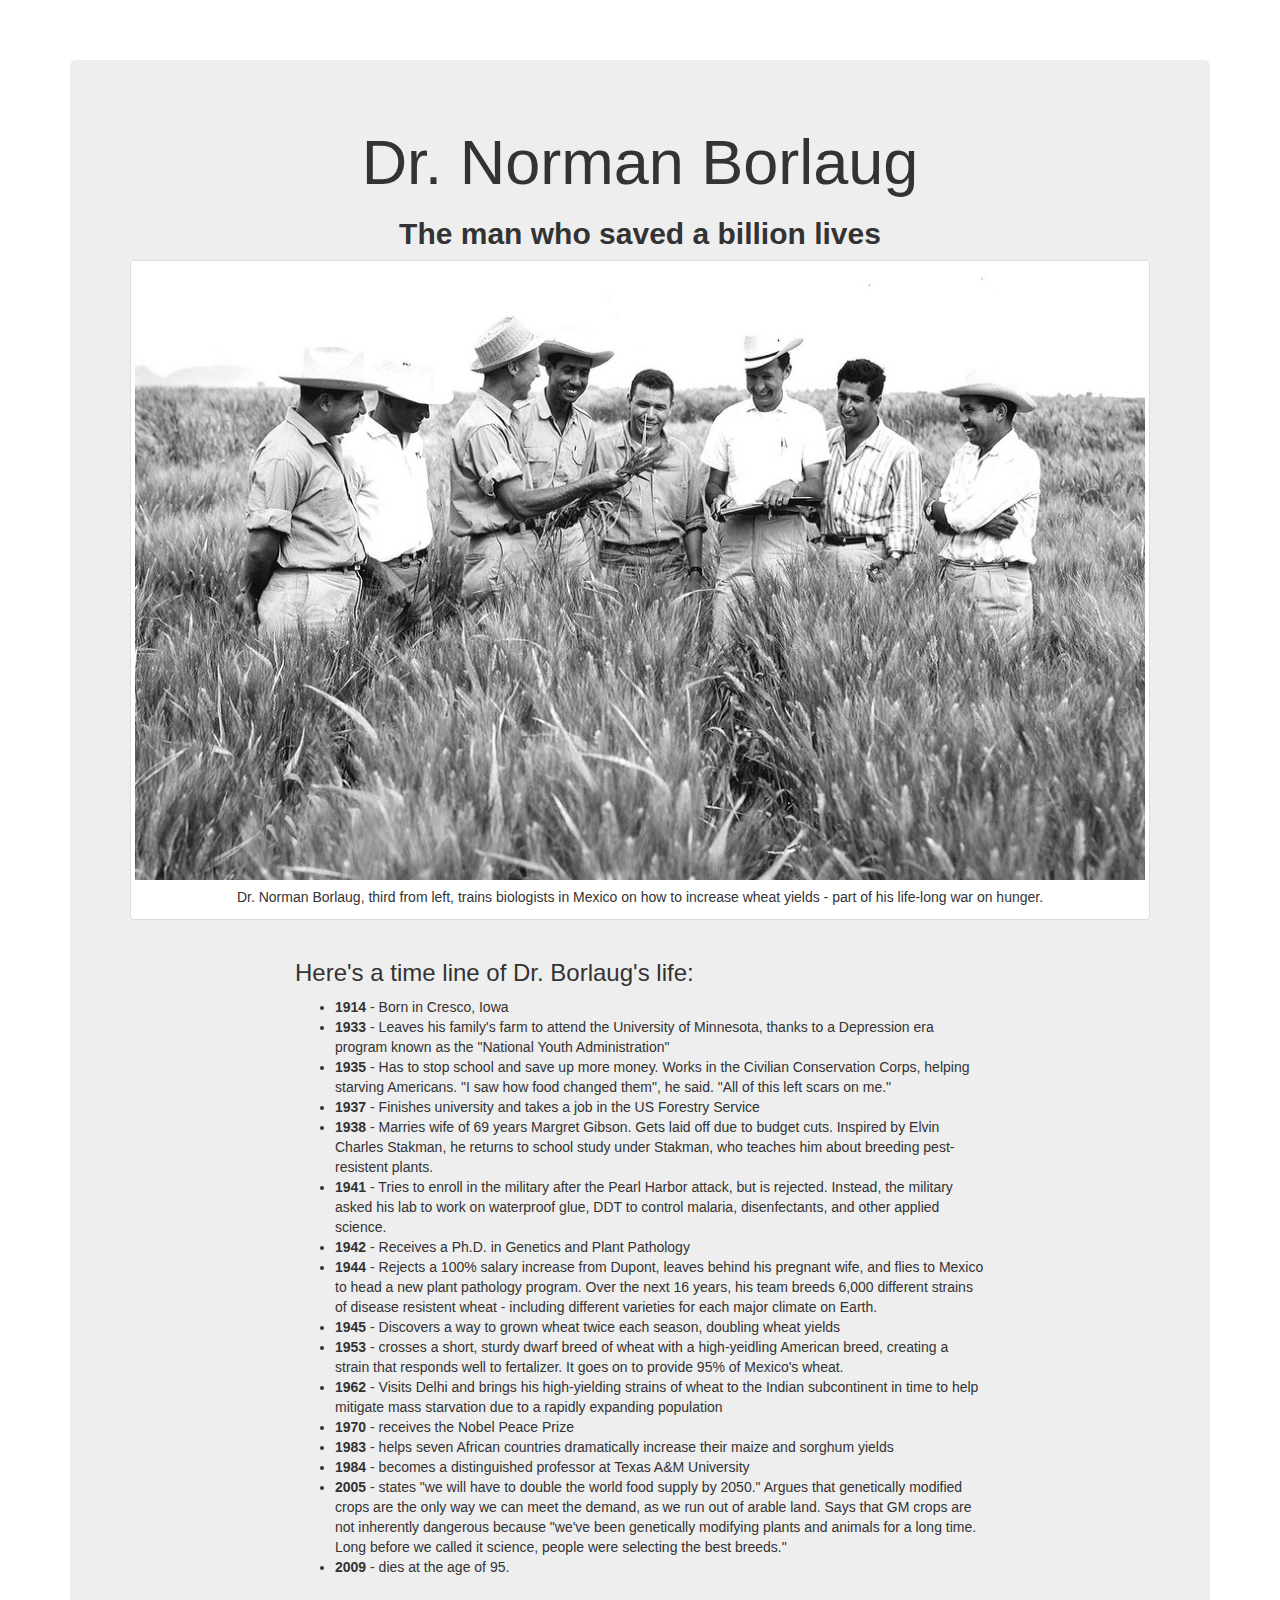
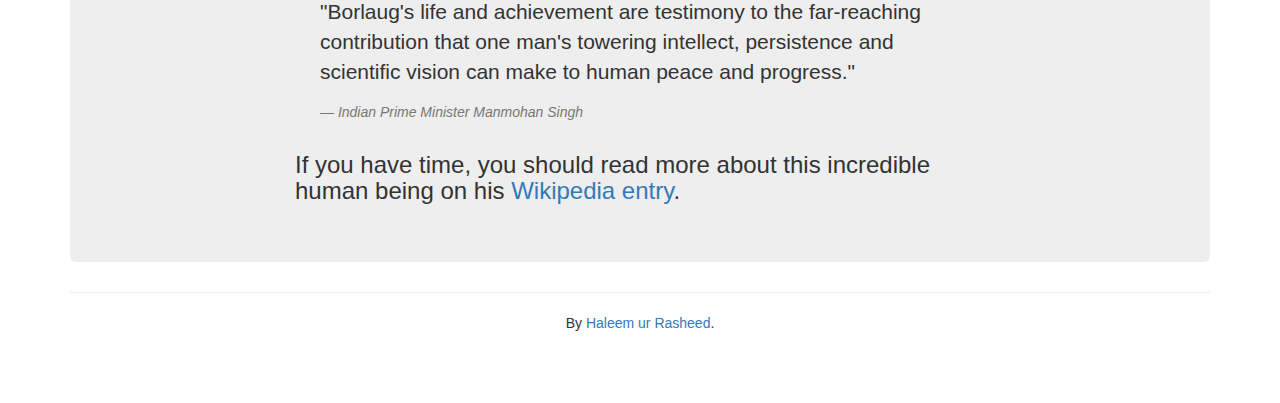
<file: Tribute_Page/index3.html>
<!DOCTYPE html>
<html>
  <head>
    <meta charset="utf-8">
    <title> Tribute Page </title>
    <link rel="stylesheet prefetch" href="https://maxcdn.bootstrapcdn.com/bootstrap/3.3.5/css/bootstrap.min.css">

    <link rel="stylesheet" href="style.css">
  </head>
  <body>
    <div class="container">
      <div class="jumbotron">
        <div class="row">
          <div class="col-xs-12">
            <h1 class="text-center">Dr. Norman Borlaug</h1>
            <h2 class="text-center">
              <strong>The man who saved a billion lives</strong>
            </h2>
            <div class="thumbnail">
              <img src="images/tribute1.jpg">
              <h5 class="text-center">
                Dr. Norman Borlaug, third from left, trains biologists in Mexico on how to increase wheat yields - part of his life-long war on hunger.
              </h5>
            </div>
          </div>
          <div class="row">
            <div class="col-xs-8 col-xs-offset-2">
              <h3>Here's a time line of Dr. Borlaug's life:</h3>
              <ul>
                <li><b>1914</b> - Born in Cresco, Iowa</li>
                <li><b>1933</b> - Leaves his family's farm to attend the University of Minnesota, thanks to a Depression era program known as the "National Youth Administration"</li>
                <li><b>1935</b> - Has to stop school and save up more money. Works in the Civilian Conservation Corps, helping starving Americans. "I saw how food changed them", he said. "All of this left scars on me."</li>
                <li><b>1937</b> - Finishes university and takes a job in the US Forestry Service</li>
                <li><b>1938</b> - Marries wife of 69 years Margret Gibson. Gets laid off due to budget cuts. Inspired by Elvin Charles Stakman, he returns to school study under Stakman, who teaches him about breeding pest-resistent plants.</li>
                <li><b>1941</b> - Tries to enroll in the military after the Pearl Harbor attack, but is rejected. Instead, the military asked his lab to work on waterproof glue, DDT to control malaria, disenfectants, and other applied science.</li>
                <li><b>1942</b> - Receives a Ph.D. in Genetics and Plant Pathology</li>
                <li><b>1944</b> - Rejects a 100% salary increase from Dupont, leaves behind his pregnant wife, and flies to Mexico to head a new plant pathology program. Over the next 16 years, his team breeds 6,000 different strains of disease resistent wheat - including different varieties for each major climate on Earth.</li>
                <li><b>1945</b> - Discovers a way to grown wheat twice each season, doubling wheat yields</li>
                <li><b>1953</b> - crosses a short, sturdy dwarf breed of wheat with a high-yeidling American breed, creating a strain that responds well to fertalizer. It goes on to provide 95% of Mexico's wheat.</li>
                <li><b>1962</b> - Visits Delhi and brings his high-yielding strains of wheat to the Indian subcontinent in time to help mitigate mass starvation due to a rapidly expanding population</li>
                <li><b>1970</b> - receives the Nobel Peace Prize</li>
                <li><b>1983</b> - helps seven African countries dramatically increase their maize and sorghum yields</li>
                <li><b>1984</b> - becomes a distinguished professor at Texas A&amp;M University</li>
                <li><b>2005</b> - states "we will have to double the world food supply by 2050." Argues that genetically modified crops are the only way we can meet the demand, as we run out of arable land. Says that GM crops are not inherently dangerous because "we've been genetically modifying plants and animals for a long time. Long before we called it science, people were selecting the best breeds."</li>
                <li><b>2009</b> - dies at the age of 95.</li>
              </ul>
              <blockquote>
                <p>"Borlaug's life and achievement are testimony to the far-reaching <br> contribution that one man's towering intellect, persistence and <br> scientific vision can make to human peace and progress."</p>
                <footer><i>Indian Prime Minister Manmohan Singh</i></footer>
              </blockquote>
              <h3>If you have time, you should read more about this incredible human being on his <a href="https://en.wikipedia.org/wiki/Norman_Borlaug"> Wikipedia entry</a>.</h3>
            </div>
          </div>
        </div>
      </div>
      <hr>
      <footer>
        <p class="text-center">
          By
          <a href="https://www.freecodecamp.com">Haleem ur Rasheed</a>.
        </p>
      </footer>
    </div>
  </body>
</html>
</file>
<file: Survey_Form/style2.css>
body {
  background-color: #A9DFBF;
  margin-top: 50px;
  margin-bottom: 30px;
  font-family: Optima;
  font-size: x-large;
  line-height: 22px;
  color: #1C2833;

}


.container {
  font-family: sans-serif;
  font-weight: lighter;
  font-size: large;
  width: 65%;
  margin: auto;
  border-radius: 5px;
  background-color: #7DCEA0;

}


.text-center {
  text-align: center;
}

.text-center-end {
  text-align: center;
  font-size: small;
}

.class-control {
  display: block;
  margin-bottom: auto;
  width: 100%;
  height: 2.5rem;
  padding-left: 10px;
  box-sizing: border-box; /* to control padding*/
  color: #495057;
  background-color: #fff;
  background-clip: padding-box;
  border: 1px solid #ced4da;
  border-radius: 0.25rem;
  transition: border-color 0.15s ease-in-out, box-shadow 0.15s ease-in-out;


}


.form-group {
  margin: auto;
  padding: 0.25rem;
  border-radius: 2px;
  padding: 0.9rem;
  font-family: inherit;
  font-size: inherit;
  line-height: inherit;


}

.submit-button {
  display: block;
  width: 100%;
  padding: 0.9rem;
  background: #117A65;
  color: white;
  border-radius: 2px;
  cursor: pointer;
  margin: 0;
  font-family: inherit;
  font-size: inherit;
  line-height: inherit;
}

.input-textarea {
  min-height: 120px;
  width: 100%;
  padding: 0.5rem;
  margin: auto;
  font-family: inherit;
  font-size: small;
  box-sizing: border-box;
}

.clue {
  margin-left: 0.25rem;
  font-size: small;
  color: auto;
  vertical-align: super;

}

.input-radio,
.input-checkbox {
  display: inline;
  margin-right:0.625rem;
  min-height: 1rem;
  min-width: 1rem;

}
</file>
<file: Technical_documentation/style.css>
/*html,*/
body {
  min-width: 290px;
  color: #4d4e53;
  background-color: #ffffff;
  font-family: "Open Sans", Arial, sans-serif;
  line-height: 1.5;
}

#navbar {
  position: fixed;
  min-width: 290px;
  top: 0px;
  left: 0px;
  width: 300px;
  height: 100%;
  border-right: solid;
  border-color: rgba(0, 22, 22, 0.4);
}

header {
  color: #034f84;
  margin: 10px;
  text-align: center;
  font-size: 1.8em;
  font-weight: thin;
}

#main-doc header {
  text-align: left;
  margin: 0px;
}

#navbar ul {
  height: 88%;
  padding: 0;
  overflow-y: auto;
  overflow-x: hidden;
}

#navbar li {
  color: #4d4e53;
  border-top: 1px solid;
  list-style: none;
  position: relative;
  width: 100%;
}

#navbar a {
  display: block;
  padding: 10px 30px;
  color: #4d4e53;
  text-decoration: none;
  cursor: pointer;
}

#main-doc {
  position: absolute;
  margin-left: 310px;
  padding: 20px;
  margin-bottom: 110px;
}

section article {
  color: #4d4e53;
  margin: 15px;
  font-size: 0.96em;
}

section li {
  margin: 15px 0px 0px 20px;
}

code {
  display: block;
  text-align: left;
  white-space: pre;
  position: relative;
  word-break: normal;
  word-wrap: normal;
  line-height: 2;
  background-color: #f7f7f7;
  padding: 15px;
  margin: 10px;
  border-radius: 5px;
}

@media only screen and (max-width: 815px) {
  /* For mobile phones: */
  #navbar ul {
    border: 1px solid;
    height: 207px;
  }

  #navbar {
    background-color: white;
    position: absolute;
    top: 0;
    padding: 0;
    margin: 0;
    width: 100%;
    max-height: 275px;
    border: none;
    z-index: 1;
    border-bottom: 2px solid;
  }

  #main-doc {
    position: relative;
    margin-left: 0px;
    margin-top: 270px;
  }
}

@media only screen and (max-width: 400px) {
  #main-doc {
    margin-left: -10px;
  }

  code {
    margin-left: -20px;
    width: 100%;
    padding: 15px;
    padding-left: 10px;
    padding-right: 45px;
    min-width: 233px;
  }
</file>
<file: Tribute_Page/style.css>
body {
  margin-top: 60px;
  margin-bottom: 60px;
  margin-left: inherit;
  margin-right: inherit;
}

#main {
  /*background-color: #E8E8E8;*/
  background-color: #8FBC8F;
  text-align: inherit;
  margin-left: auto;
  margin-right: auto;
  border-radius: 10px;
  width: 95%;
}

#title {
  text-align: center;
}


#img-div {
    /*
    display:inherit;*/
    background: white;
    margin: auto;
    width:80%;
    text-align: center;
    font-style: italic;
    font-size: small;
}

#image {
    float:inherit;
    background-color: #E8E8E8;
    border-style: none;
    margin-top: 1em;
    /*padding: 0.5em;*/
    width: 99%;
}

#tribute-info {
    display:  inline-block;
    margin-left: 250px;
    margin-right:250px;
    /*text-align: left;*/
    font-size: medium;
    font-family: Optima;
    /*line-height: 30px;*/

}

#bq{
    font-style: italic;
    font-family: courier new, monospace;

}
</file>
<file: Survey_Form/style.css>
@import url('https://fonts.googleapis.com/css?family=Poppins:200i,400&display=swap');

:root {   /*:root can be useful for declaring global CSS variables:*/
  --color-white: #f3f3f3;
  --color-darkblue: #1b1b32;
  --color-darkblue-alpha: rgba(27, 27, 50, 0.8);
  --color-green: #37af65;
}

*,
*::before,
*::after {
  box-sizing: border-box;
}

body {
  font-family: 'Poppins', sans-serif;
  font-size: 1rem;
  font-weight: 400;
  line-height: 1.4;
  color: var(--color-white);
  margin: 0;
}

/* mobile friendly alternative to using background-attachment: fixed */
body::before {
  content: '';
  position: fixed;
  top: 0;
  left: 0;
  height: 100%;
  width: 100%;
  z-index: -1;
  background: var(--color-darkblue);
  background-image: linear-gradient(
      115deg,
      rgba(58, 58, 158, 0.8),
      rgba(136, 136, 206, 0.7)
    ),
    url(https://raw.githubusercontent.com/lasjorg/fcc-form-example-image/master/67103817-7c51e200-f18b-11e9-975f-f74561336a9a-lj.jpg);
  background-size: cover;
  background-repeat: no-repeat;
  background-position: center;
}

h1 {
  font-weight: 400;
  line-height: 1.2;
}

p {
  font-size: 1.125rem;
}

h1,
p {
  margin-top: 0;
  margin-bottom: 0.5rem;
}

label {
  display: flex;
  align-items: center;
  font-size: 1.125rem;
  margin-bottom: 0.5rem;
}

input,
button,
select,
textarea {
  margin: 0;
  font-family: inherit;
  font-size: inherit;
  line-height: inherit;
}

button {
  border: none;
}

.container {
  width: 100%;
  margin: 3.125rem auto 0 auto;
}

@media (min-width: 576px) {
  .container {
    max-width: 540px;
  }
}

@media (min-width: 768px) {
  .container {
    max-width: 720px;
  }
}

.header {
  padding: 0 0.625rem;
  margin-bottom: 1.875rem;
}

.description {
  font-style: italic;
  font-weight: 200;
  text-shadow: 1px 1px 1px rgba(0, 0, 0, 0.4);
}

.clue {
  margin-left: 0.25rem;
  font-size: 0.9rem;
  color: #e4e4e4;
}

.text-center {
  text-align: center;
}

/* form */

form {
  background: var(--color-darkblue-alpha);
  padding: 2.5rem 0.625rem;
  border-radius: 0.25rem;
}

@media (min-width: 480px) {
  form {
    padding: 2.5rem;
  }
}

.form-group {
  margin: 0 auto 1.25rem auto;
  padding: 0.25rem;
}

.form-control {
  display: block;
  width: 100%;
  height: 2.375rem;
  padding: 0.375rem 0.75rem;
  color: #495057;
  background-color: #fff;
  background-clip: padding-box;
  border: 1px solid #ced4da;
  border-radius: 0.25rem;
  transition: border-color 0.15s ease-in-out, box-shadow 0.15s ease-in-out;
}

.form-control:focus {
  border-color: #80bdff;
  outline: 0;
  box-shadow: 0 0 0 0.2rem rgba(0, 123, 255, 0.25);
}

.input-radio,
.input-checkbox {
  display: inline-block;
  margin-right: 0.625rem;
  min-height: 1.25rem;
  min-width: 1.25rem;
}

.input-textarea {
  min-height: 120px;
  width: 100%;
  padding: 0.625rem;
  resize: vertical;
}

.submit-button {
  display: block;
  width: 100%;
  padding: 0.75rem;
  background: var(--color-green);
  color: inherit;
  border-radius: 2px;
  cursor: pointer;
}
</file>
